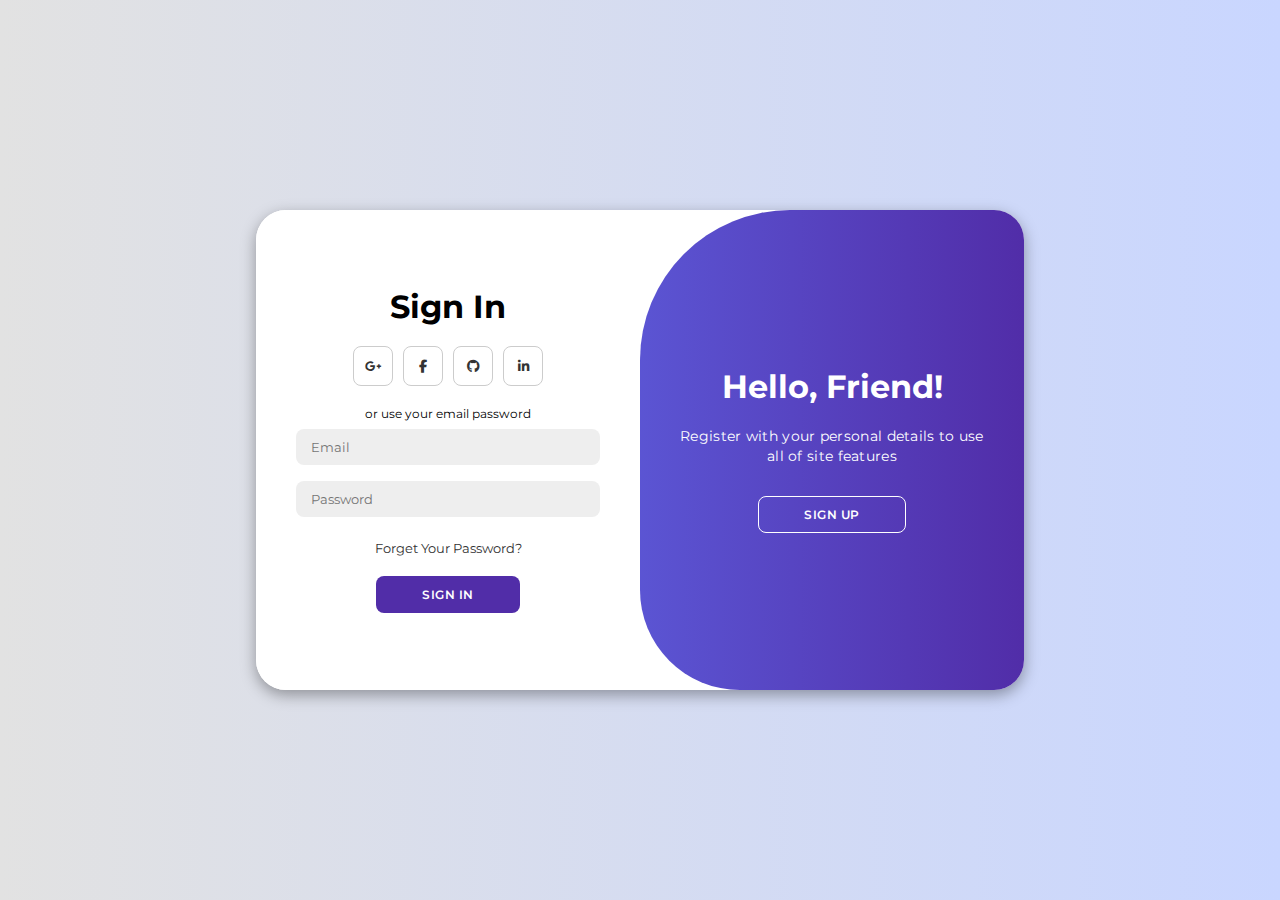
<file: LoginPage/index.html>
<!DOCTYPE html>
<html lang="en">
  <head>
    <meta charset="UTF-8" />
    <meta name="viewport" content="width=device-width, initial-scale=1.0" />
    <link
      rel="stylesheet"
      href="https://cdnjs.cloudflare.com/ajax/libs/font-awesome/6.4.2/css/all.min.css"
    />
    <link rel="stylesheet" href="style.css" />
    <title>Modern Login Page</title>
    <!-- style -->
    <style>
      @import url("https://fonts.googleapis.com/css2?family=Montserrat:ital,wght@0,100..900;1,100..900&display=swap");

      * {
        margin: 0;
        padding: 0;
        box-sizing: border-box;
        font-family: "Montserrat", sans-serif;
      }

      body {
        background-color: #6c7a89;
        background: linear-gradient(to right, #e2e2e2, #c9d6ff);
        display: flex;
        align-items: center;
        justify-content: center;
        flex-direction: column;
        height: 100vh;
      }
    </style>
  </head>
  <body>

    <div class="container" id="container">
        <div class="form-container sign-up">
            <form>
                <h1>Create Account</h1>
                <div class="social-icons">
                    <a href="#" class="icon"><i class="fa-brands fa-google-plus-g"></i></a>
                    <a href="#" class="icon"><i class="fa-brands fa-facebook-f"></i></a>
                    <a href="#" class="icon"><i class="fa-brands fa-github"></i></a>
                    <a href="#" class="icon"><i class="fa-brands fa-linkedin-in"></i></a>
                </div>
                <span>or use your email for registeration</span>
                <input type="text" placeholder="Name">
                <input type="email" placeholder="Email">
                <input type="password" placeholder="Password">
                <button>Sign Up</button>
            </form>
        </div>
        <div class="form-container sign-in">
            <form>
                <h1>Sign In</h1>
                <div class="social-icons">
                    <a href="#" class="icon"><i class="fa-brands fa-google-plus-g"></i></a>
                    <a href="#" class="icon"><i class="fa-brands fa-facebook-f"></i></a>
                    <a href="#" class="icon"><i class="fa-brands fa-github"></i></a>
                    <a href="#" class="icon"><i class="fa-brands fa-linkedin-in"></i></a>
                </div>
                <span>or use your email password</span>
                <input type="email" placeholder="Email">
                <input type="password" placeholder="Password">
                <a href="#">Forget Your Password?</a>
                <button>Sign In</button>
            </form>
        </div>
        <div class="toggle-container">
            <div class="toggle">
                <div class="toggle-panel toggle-left">
                    <h1>Welcome Back!</h1>
                    <p>Enter your personal details to use all of site features</p>
                    <button class="hidden" id="login">Sign In</button>
                </div>
                <div class="toggle-panel toggle-right">
                    <h1>Hello, Friend!</h1>
                    <p>Register with your personal details to use all of site features</p>
                    <button class="hidden" id="register">Sign Up</button>
                </div>
            </div>
        </div>
    </div>

    <script src="script.js"></script>
</body>
</html>
</file>
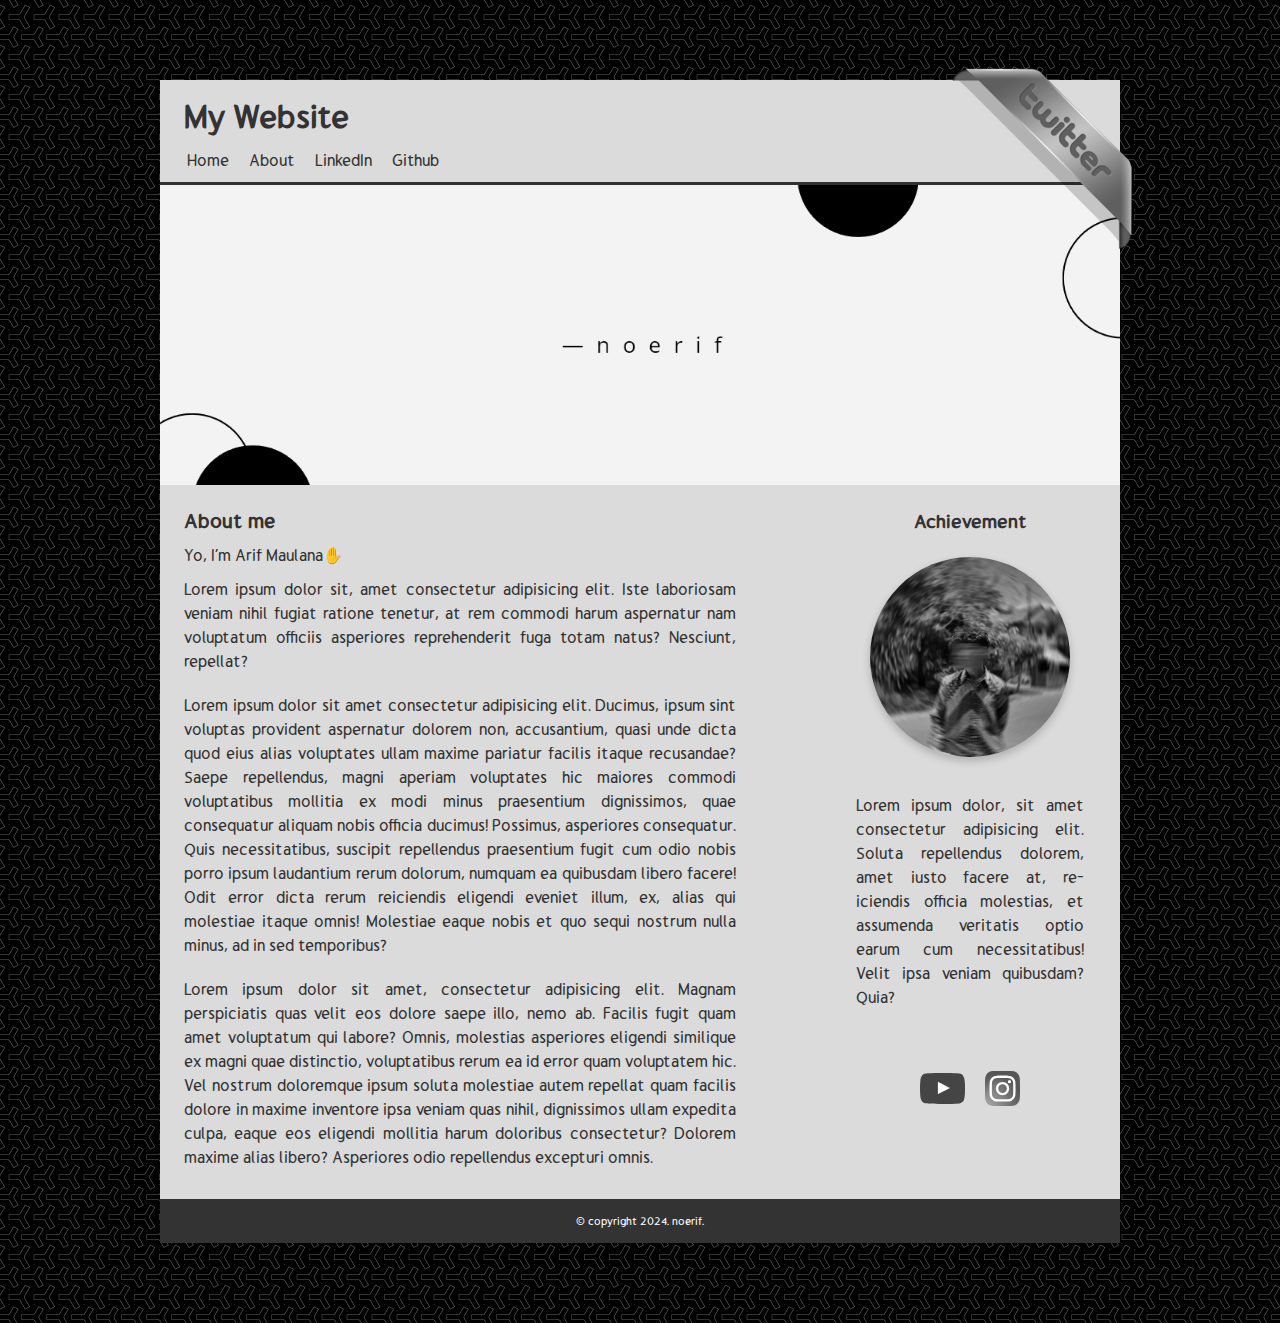
<file: WebsiteSederhana/index.html>
<!DOCTYPE html>
<html lang="en">
  <head>
    <meta charset="UTF-8" />
    <meta name="viewport" content="width=device-width, initial-scale=1.0" />
    <title>—noerif</title>
    <link rel="stylesheet" href="css/style.css" />
    <link rel="stylesheet" href="css/micro.css" />
    <style>
      @font-face {
        font-family: Gumela;
        src: url("assets/font/gumela/Gumela-Regular.otf") format("opentype");
      }
      * {
        margin: 0px;
        padding: 0px;
      }
      html {
        scroll-behavior: smooth;
      }
      body {
        background-image: url(./assets/image/pattern-so.png);
        font: 16px/24px arial, sans-serif;
        font-family: Gumela;
        color: #333;
      }

      .container {
        width: 960px;
        margin: 80px auto;
        background-color: #dbdbdb;
        position: relative;
      }

      .twitter {
        width: 200px;
        height: 200px;
        background-image: url(assets/image/ribbon.png);
        background-repeat: no-repeat;
        display: inline-block;
        position: absolute;
        z-index: 1;
        top: -22.1px;
        right: -26.9px;
        filter: grayscale(100%);
      }
      
      .scroll-link {
        cursor: pointer;
      }
    </style>
  </head>
  <body>
    <div class="top-bar"></div>
    <div class="container">
      <a href="https://x.com/?lang=id&mx=2" class="twitter" target="_blank" rel="noopener"></a>
      <div class="header" id="home">
        <h1 class="judul">My Website</h1>
        <ul>
          <li>
            <a href="#home" class="scroll-link" data-target="#home">Home</a>
          </li>
          <li>
            <a href="#about" class="scroll-link" data-target="#about">About</a>
          </li>
          <li>
            <a
              href="https://www.linkedin.com/in/arif-maulana-422b372a6/"
              target="_blank"
              rel="noopener noreferrer"
              >LinkedIn</a
            >
          </li>
          <li>
            <a
              href="https://github.com/arifcva"
              target="_blank"
              rel="noopener noreferrer"
              >Github</a
            >
          </li>
        </ul>
      </div>
      <div class="hero"></div>
      <div class="content cf" id="about">
        <div class="main">
          <h2>About me</h2>
          <p class="tentang">
            Yo, I'm <a href="" class="subject">Arif Maulana</a>✋
          </p>
          <p>
            Lorem ipsum dolor sit, amet consectetur adipisicing elit. Iste
            laboriosam veniam nihil fugiat ratione tenetur, at rem commodi harum
            aspernatur nam voluptatum officiis asperiores reprehenderit fuga
            totam natus? Nesciunt, repellat?
          </p>
          <p>
            Lorem ipsum dolor sit amet consectetur adipisicing elit. Ducimus,
            ipsum sint voluptas provident aspernatur dolorem non, accusantium,
            quasi unde dicta quod eius alias voluptates ullam maxime pariatur
            facilis itaque recusandae? Saepe repellendus, magni aperiam
            voluptates hic maiores commodi voluptatibus mollitia ex modi minus
            praesentium dignissimos, quae consequatur aliquam nobis officia
            ducimus! Possimus, asperiores consequatur. Quis necessitatibus,
            suscipit repellendus praesentium fugit cum odio nobis porro ipsum
            laudantium rerum dolorum, numquam ea quibusdam libero facere! Odit
            error dicta rerum reiciendis eligendi eveniet illum, ex, alias qui
            molestiae itaque omnis! Molestiae eaque nobis et quo sequi nostrum
            nulla minus, ad in sed temporibus?
          </p>
          <p>
            Lorem ipsum dolor sit amet, consectetur adipisicing elit. Magnam
            perspiciatis quas velit eos dolore saepe illo, nemo ab. Facilis
            fugit quam amet voluptatum qui labore? Omnis, molestias asperiores
            eligendi similique ex magni quae distinctio, voluptatibus rerum ea
            id error quam voluptatem hic. Vel nostrum doloremque ipsum soluta
            molestiae autem repellat quam facilis dolore in maxime inventore
            ipsa veniam quas nihil, dignissimos ullam expedita culpa, eaque eos
            eligendi mollitia harum doloribus consectetur? Dolorem maxime alias
            libero? Asperiores odio repellendus excepturi omnis.
          </p>
        </div>
        <div class="sidebar">
          <h3>Achievement</h3>
          <div class="img-wrapper">
            <img src="assets/image/Arif .jpg" alt="author" />
          </div>
          <p>
            Lorem ipsum dolor, sit amet consectetur adipisicing elit. Soluta
            repellendus dolorem, amet iusto facere at, reiciendis officia
            molestias, et assumenda veritatis optio earum cum necessitatibus!
            Velit ipsa veniam quibusdam? Quia?
          </p>
          <div class="icon-svg">
            <a href=""><img class="youtube" src="assets/svg/youtube.svg" alt="ytb" /></a>
            <a href=""><img class="instagram" src="assets/svg/instagram.svg" alt="ytb" /></a>
          </div>
        </div>
      </div>
      <div class="footer">
        <p class="copy">&copy; copyright 2024. noerif.</p>
      </div>
    </div>
    <script src="js/index.js"></script>
  </body>
</html>
</file>
<file: LoginPage/style.css>
.container{
    background-color: #fff;
    border-radius: 30px;
    box-shadow: 0 5px 15px rgba(0, 0, 0, 0.35);
    position: relative;
    overflow: hidden;
    width: 768px;
    max-width: 100%;
    min-height: 480px;
}

.container p{
    font-size: 14px;
    line-height: 20px;
    letter-spacing: 0.3px;
    margin: 20px 0;
}

.container span{
    font-size: 12px;
}

.container a{
    color: #333;
    font-size: 13px;
    text-decoration: none;
    margin: 15px 0 10px;
}

.container button{
    background-color: #512da8;
    color: #fff;
    font-size: 12px;
    padding: 10px 45px;
    border: 1px solid transparent;
    border-radius: 8px;
    font-weight: 600;
    letter-spacing: 0.5px;
    text-transform: uppercase;
    margin-top: 10px;
    cursor: pointer;
}

.container button.hidden{
    background-color: transparent;
    border-color: #fff;
}

.container form{
    background-color: #fff;
    display: flex;
    align-items: center;
    justify-content: center;
    flex-direction: column;
    padding: 0 40px;
    height: 100%;
}

.container input{
    background-color: #eee;
    border: none;
    margin: 8px 0;
    padding: 10px 15px;
    font-size: 13px;
    border-radius: 8px;
    width: 100%;
    outline: none;
}

.form-container{
    position: absolute;
    top: 0;
    height: 100%;
    transition: all 0.6s ease-in-out;
}

.sign-in{
    left: 0;
    width: 50%;
    z-index: 2;
}

.container.active .sign-in{
    transform: translateX(100%);
}

.sign-up{
    left: 0;
    width: 50%;
    opacity: 0;
    z-index: 1;
}

.container.active .sign-up{
    transform: translateX(100%);
    opacity: 1;
    z-index: 5;
    animation: move 0.6s;
}

@keyframes move{
    0%, 49.99%{
        opacity: 0;
        z-index: 1;
    }
    50%, 100%{
        opacity: 1;
        z-index: 5;
    }
}

.social-icons{
    margin: 20px 0;
}

.social-icons a{
    border: 1px solid #ccc;
    border-radius: 20%;
    display: inline-flex;
    justify-content: center;
    align-items: center;
    margin: 0 3px;
    width: 40px;
    height: 40px;
}

.toggle-container{
    position: absolute;
    top: 0;
    left: 50%;
    width: 50%;
    height: 100%;
    overflow: hidden;
    transition: all 0.6s ease-in-out;
    border-radius: 150px 0 0 100px;
    z-index: 1000;
}

.container.active .toggle-container{
    transform: translateX(-100%);
    border-radius: 0 150px 100px 0;
}

.toggle{
    background-color: #512da8;
    height: 100%;
    background: linear-gradient(to right, #657cfe, #512da8);
    color: #fff;
    position: relative;
    left: -100%;
    height: 100%;
    width: 200%;
    transform: translateX(0);
    transition: all 0.6s ease-in-out;
}

.container.active .toggle{
    transform: translateX(50%);
}

.toggle-panel{
    position: absolute;
    width: 50%;
    height: 100%;
    display: flex;
    align-items: center;
    justify-content: center;
    flex-direction: column;
    padding: 0 30px;
    text-align: center;
    top: 0;
    transform: translateX(0);
    transition: all 0.6s ease-in-out;
}

.toggle-left{
    transform: translateX(-200%);
}

.container.active .toggle-left{
    transform: translateX(0);
}

.toggle-right{
    right: 0;
    transform: translateX(0);
}

.container.active .toggle-right{
    transform: translateX(200%);
}
</file>
<file: WebsiteSederhana/css/style.css>
/* header */
.header {
    padding: 24px;
    padding-bottom: 10px;
    box-sizing: border-box;
}

.header .judul {
    font-size: 32px;
    font-weight: bold;
}

.header ul li {
    display: inline-block;
    margin: 20px 10px 0px 0px;
    list-style-type: none;
    padding: 0px 3px 0px 3px;
}

.header ul li a {
    position: relative;
    color: #333;
    text-decoration: none;
}

/* efek hover pada garis dibawah link anchor */
.header ul li a::after {
    content: '';
    display: inline-block;
    position: absolute;
    left: 0;
    width: 0;
    bottom: -2px;
    height: 2px;
    background-color: #333;
    transition: width 0.3s ease-in-out;
}

.header ul li a:hover::after {
    width: 100%;
}

/* hero content*/
div .hero {
    height: 300px;
    background-image: url(../assets/image/banner.png);
    background-size: cover;
    filter: grayscale(100%);
    border-top: 3px solid #333;
}

/* main */
.main {
    width: 600px;
    padding: 24px;
    padding-bottom: 10px;
    box-sizing: border-box;
    float: left;
}

.main h2 {
    font-size: 20px;
    font-weight: bold;
}

.main .tentang {
    margin: 10px auto;
}

.main .tentang a {
    text-decoration: none;
    color: #333;
    position: relative;
}

/* efek hover subject */
.subject::after {
    content: '';
    display: inline-block;
    position: absolute;
    left: 0;
    width: 0;
    bottom: -2px;
    height: 2px;
    background-color: #333;
    transition: width 0.3s ease-in-out;
}

.subject:hover::after {
    width: 100%;
}

.main p {
    margin-bottom: 20px;
    text-align: justify;
}

/* sidebar */
.sidebar {
    width: 300px;
    padding: 24px;
    box-sizing: border-box;
    float: right;
    display: flex;
    flex-direction: column;
    align-items: center;
    /* Menengahkan secara horizontal */
    justify-content: center;
    /* Menengahkan secara vertikal */
    text-align: center;
    /* Menjaga teks tetap di tengah jika ada */
    overflow: hidden;

}

.sidebar h3 {
    text-align: center;
    color: #333;
}

.sidebar p {
    margin: 12px;
    text-align: justify;
    word-spacing: 0.1rem;
    hyphens: auto;
}

/* .sidebar img {
    margin: 12px;
    width: 180px;
    height: 180px;
    padding: 20px;
    border-radius: 50%;
    object-fit: cover;
} */

/* img effect */
.img-wrapper {
    margin: 24px;
    width: 200px;
    height: 200px;
    border-radius: 50%;
    overflow: hidden;
    display: flex;
    align-items: center;
    justify-content: center;
    position: relative;
    box-shadow: 0 4px 8px rgba(0, 0, 0, 0.2);
    transition: box-shadow 0.3s ease;
}

.img-wrapper img {
    width: 100%;
    height: 100%;
    object-fit: cover;
    filter: grayscale(100%);
    transition: all 0.3s ease-in-out;
}

.img-wrapper:hover img {
    transform: scale(1.1);
    filter: grayscale(0);
}


.img-wrapper:hover {
    box-shadow: 3px 6px 12px rgba(135, 91, 34, 0.553);

}

/* icon svg */
.icon-svg {
    margin-top: 50px;
    display: flex;
    gap: 20px;
    align-items: center;
}

.icon-svg a {
    display: block;
}

.youtube {
    width: 45px;
}

.instagram {
    width: 35px;
}

.icon-svg img {
    transition: transform 0.3s ease-in-out;
    filter: grayscale(100%);
}

.icon-svg img:hover {
    transform: scale(1.1);
}

/* footer */
.footer {
    background-color: #333;
    padding: 10px;
}

.footer .copy {
    color: #fff;
    text-align: center;
    font-size: 11px;
}
</file>
<file: WebsiteSederhana/css/micro.css>
/**
 * For modern browsers
 * 1. The space content is one way to avoid an Opera bug when the
 *    contenteditable attribute is included anywhere else in the document.
 *    Otherwise it causes space to appear at the top and bottom of elements
 *    that are clearfixed.
 * 2. The use of `table` rather than `block` is only necessary if using
 *    `:before` to contain the top-margins of child elements.
 */
 .cf:before,
 .cf:after {
     content: " "; /* 1 */
     display: table; /* 2 */
 }
 
 .cf:after {
     clear: both;
 }
 
 /**
  * For IE 6/7 only
  * Include this rule to trigger hasLayout and contain floats.
  */
 .cf {
     zoom: 1;
 }
</file>
